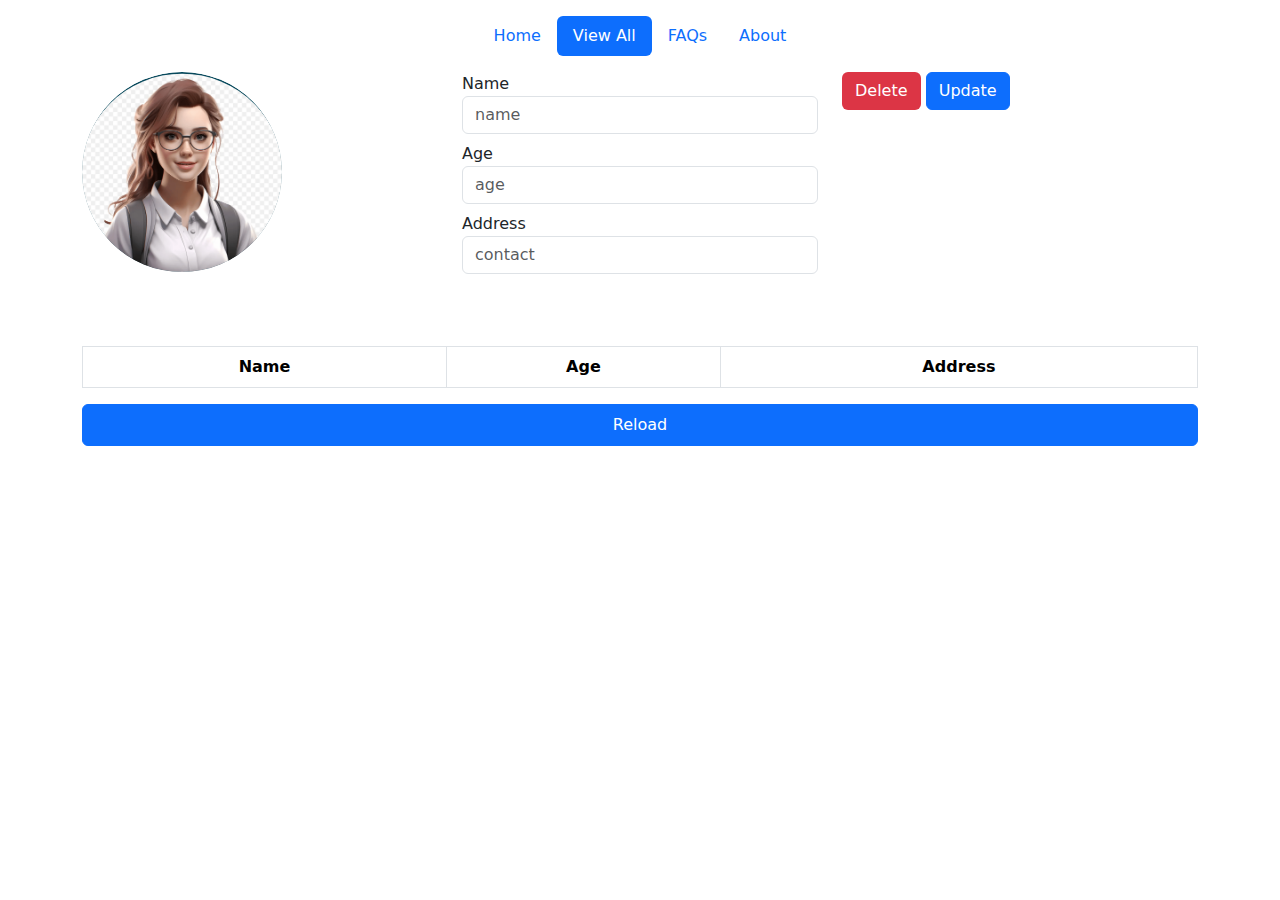
<file: student_crud/UI/asset/pages/viewAll.html>
<!DOCTYPE html>
<html lang="en">
<head>
    <meta charset="UTF-8">
    <meta name="viewport" content="width=device-width, initial-scale=1.0">
    <title>View All</title>
    <link href="https://cdn.jsdelivr.net/npm/bootstrap@5.3.3/dist/css/bootstrap.min.css" rel="stylesheet" integrity="sha384-QWTKZyjpPEjISv5WaRU9OFeRpok6YctnYmDr5pNlyT2bRjXh0JMhjY6hW+ALEwIH" crossorigin="anonymous">
    <script src="https://cdn.jsdelivr.net/npm/bootstrap@5.3.3/dist/js/bootstrap.bundle.min.js" integrity="sha384-YvpcrYf0tY3lHB60NNkmXc5s9fDVZLESaAA55NDzOxhy9GkcIdslK1eN7N6jIeHz" crossorigin="anonymous"></script>
</head>
<body>
    <div class="container">
        <div class="row">
            <header class="d-flex justify-content-center py-3">
                <ul class="nav nav-pills">
                  <li class="nav-item"><a href="../../index.html" class="nav-link " >Home</a></li>
                  <li class="nav-item"><a href="asset/pages/viewAll.html" class="nav-link active" aria-current="page">View All</a></li>
                  <li class="nav-item"><a href="#" class="nav-link">FAQs</a></li>
                  <li class="nav-item"><a href="#" class="nav-link">About</a></li>
                </ul>
            </header>
        </div>
        <div class="row">
            <div class="col-lg-4">

                <svg class="bd-placeholder-img rounded-circle" width="200px" height="200px" xmlns="" role="img" aria-label="Placeholder" preserveAspectRatio="xMidYMid slice" focusable="false">
                <rect width="100%" height="100%" fill="#08495c" clip-path="circle(50%)"/>
                <image id="img-std"  href="../image/tran (1).png" width="200px" clip-path="circle(50%)"/>
                </svg>


            </div>

            <div class="col-lg-4">

                <div id="std_infor" >
                    <div class="mb-2 mt-0">
                        <label id="lbl-std-name" for="txt-std-name">Name</label>
                        <input class="form-control" id="txt-std-name" type="text" placeholder="name">
                    </div>
                    <div class="mb-2 mt-2">
                        <label id="lbl-std-age" for="txt-std-age">Age</label>
                        <input class="form-control" id="txt-std-age" type="text" placeholder="age">
                    </div>
                    <div class="mb-0 mt-2">
                        <label id="lbl-grd-address" for="txt-grd-address">Address</label>
                        <input class="form-control" id="txt-grd-address" type="text" placeholder="contact">
                    </div>
                   
                    
                </div>
            </div>   
            <div class="col-lg-4">
                <button id="btn-delete" class="btn btn-badge text-bg-danger mr-3 btn-separate">Delete</button>
                <button id="btn-update" class="btn btn-primary">Update</button>
            </div>
        </div>
        
        <div class="row">                
            <div class="col-lg-12 ">
                <table class="table mt-5 table-bordered table-hover text-center">
                    <thead>
                      <tr>
                        <th scope="col">Name</th>
                        <th scope="col">Age</th>
                        <th scope="col">Address</th>
                      </tr>
                    </thead>
                    <tbody id="tableBody"></tbody>
                 </table>
                <button id="btn-reload-table" class="btn btn-primary w-100 py-2" type="button">Reload</button>
            </div>
        </div>
        
    </div>
 <script src="../js/viewAll.js"></script>
 
</body>
</html>
</file>
